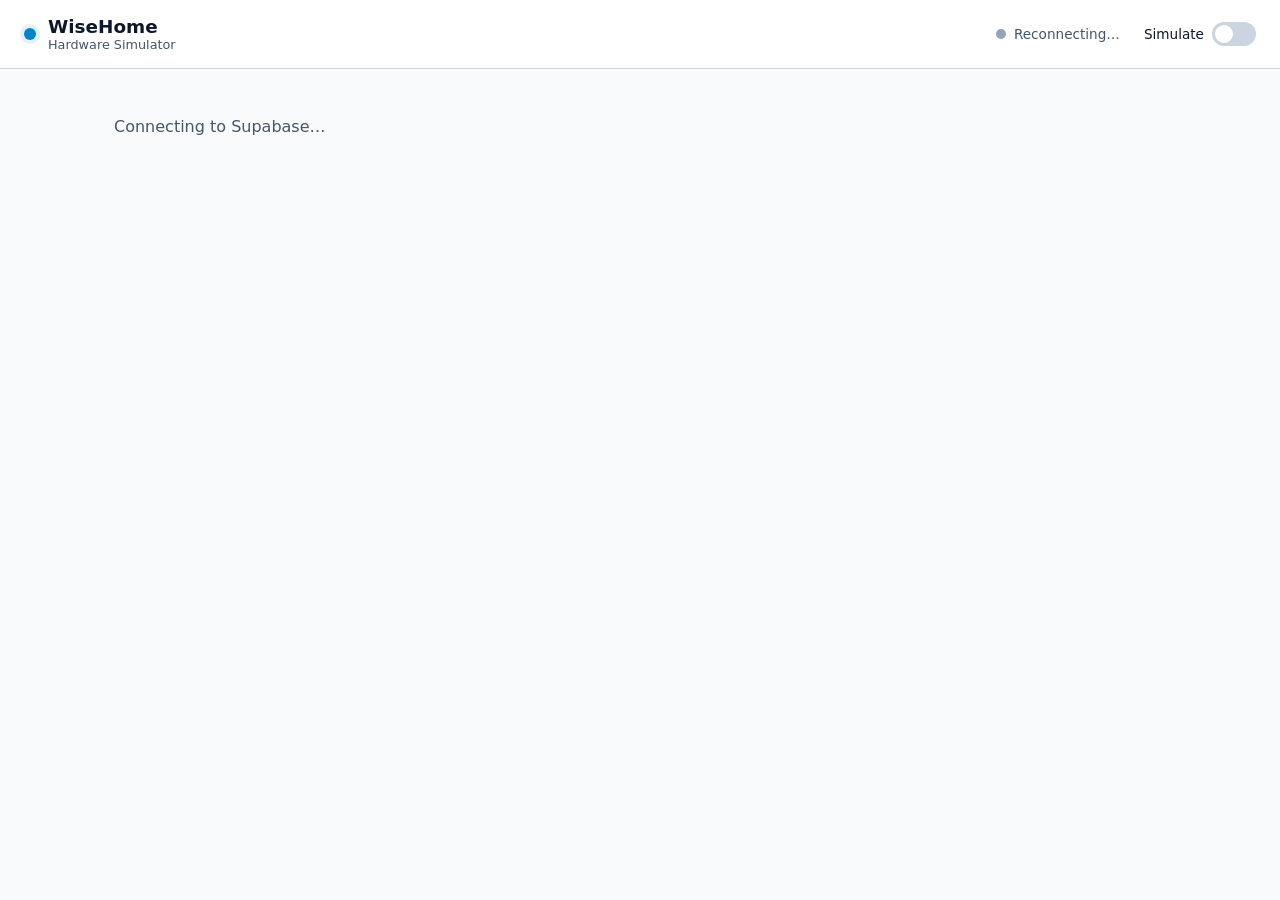
<file: index.html>
<!doctype html>
<html lang="en">
<head>
  <meta charset="utf-8" />
  <title>WiseHome</title>
  <!-- GitHub Pages serves this repo from the root, but the only thing worth
       opening in a browser is the hardware simulator. Redirect rather than
       leaving visitors on a bare directory listing. -->
  <meta http-equiv="refresh" content="0; url=web-simulator/" />
  <link rel="canonical" href="web-simulator/" />
</head>
<body>
  <p>Redirecting to the <a href="web-simulator/">WiseHome hardware simulator</a>…</p>
</body>
</html>
</file>
<file: web-simulator/style.css>
/* Palette mirrors the Android app's Color.kt so both clients read as one system. */
:root {
  --primary: #0284c7;
  --primary-container: #e0f2fe;
  --background: #f8fafc;
  --surface: #ffffff;
  --surface-variant: #e9eef4;
  --on-surface: #0f172a;
  --on-surface-variant: #475569;
  --outline: #cbd5e1;
  --tone-active: #16a34a;
  --tone-idle: #64748b;
  --tone-attention: #b45309;
  --tone-fault: #dc2626;
  --tone-offline: #94a3b8;
  --radius-lg: 16px;
  --radius-md: 10px;
  --space-xs: 4px;
  --space-s: 8px;
  --space-m: 12px;
  --space-l: 16px;
  --space-xl: 24px;
}

@media (prefers-color-scheme: dark) {
  :root {
    --primary: #38bdf8;
    --primary-container: #0b3a52;
    --background: #0b1220;
    --surface: #121b2e;
    --surface-variant: #1e293b;
    --on-surface: #f1f5f9;
    --on-surface-variant: #cbd5e1;
    --outline: #334155;
    --tone-active: #4ade80;
    --tone-idle: #94a3b8;
    --tone-attention: #f59e0b;
    --tone-fault: #f87171;
    --tone-offline: #64748b;
  }
}

* { box-sizing: border-box; }

body {
  font-family: -apple-system, "Segoe UI", Roboto, system-ui, sans-serif;
  margin: 0;
  background: var(--background);
  color: var(--on-surface);
  min-height: 100vh;
}

/* ------------------------------------------------------------------ header */

.app-header {
  position: sticky;
  top: 0;
  z-index: 10;
  display: flex;
  justify-content: space-between;
  align-items: center;
  gap: var(--space-l);
  flex-wrap: wrap;
  padding: var(--space-l) var(--space-xl);
  background: var(--surface);
  border-bottom: 1px solid var(--outline);
}

.brand { display: flex; align-items: center; gap: var(--space-m); }

.brand-dot {
  width: 12px; height: 12px;
  border-radius: 50%;
  background: var(--primary);
  box-shadow: 0 0 0 4px var(--primary-container);
}

.brand h1 { margin: 0; font-size: 1.15rem; font-weight: 600; }
.subtitle { margin: 0; font-size: 0.8rem; color: var(--on-surface-variant); }

.header-right { display: flex; align-items: center; gap: var(--space-xl); }

.connection {
  display: flex; align-items: center; gap: var(--space-s);
  font-size: 0.85rem; color: var(--on-surface-variant);
}

.status-dot { width: 10px; height: 10px; border-radius: 50%; background: var(--tone-offline); }
.status-dot.active { background: var(--tone-active); }
.status-dot.offline { background: var(--tone-offline); }

.switch-field {
  display: flex; align-items: center; gap: var(--space-s);
  font-size: 0.85rem; font-weight: 500; cursor: pointer; user-select: none;
}

.switch { position: relative; display: inline-block; }
.switch input { position: absolute; opacity: 0; width: 44px; height: 24px; margin: 0; cursor: pointer; }
.switch-track {
  position: relative; display: block; width: 44px; height: 24px;
  border-radius: 999px; background: var(--outline);
  transition: background 150ms ease;
}
/* Inset with top/left, not margin: the track has no padding or border, so a
   margin on the thumb collapses through it — the thumb ends up flush with the
   track's top edge and the track itself gets pushed 3px down in the header. */
.switch-thumb {
  position: absolute; top: 3px; left: 3px; width: 18px; height: 18px;
  border-radius: 50%; background: var(--surface);
  transition: transform 150ms ease;
}
.switch input:checked + .switch-track { background: var(--primary); }
.switch input:checked + .switch-track .switch-thumb { transform: translateX(20px); }

/* -------------------------------------------------------------- floor tabs */

.floor-tabs {
  display: flex; gap: var(--space-s);
  padding: var(--space-l) var(--space-xl) 0;
  max-width: 1100px; margin: 0 auto;
  overflow-x: auto;
}

.floor-tab {
  border: 1px solid var(--outline);
  background: transparent;
  color: var(--on-surface-variant);
  border-radius: 999px;
  padding: var(--space-s) var(--space-l);
  font-size: 0.85rem; font-weight: 600;
  cursor: pointer; white-space: nowrap;
  transition: all 150ms ease;
}

.floor-tab:hover { border-color: var(--primary); }

.floor-tab.is-selected {
  background: var(--primary);
  border-color: var(--primary);
  color: var(--surface);
}

/* ------------------------------------------------------------------- rooms */

.room-list {
  max-width: 1100px; margin: 0 auto;
  padding: var(--space-l) var(--space-xl) var(--space-xl);
  display: flex; flex-direction: column; gap: var(--space-xl);
}

.status-line { color: var(--on-surface-variant); }

.fatal, .empty {
  padding: var(--space-l);
  border-radius: var(--radius-lg);
  background: var(--surface-variant);
  color: var(--on-surface-variant);
  font-size: 0.9rem;
  line-height: 1.5;
}

.fatal {
  border-left: 4px solid var(--tone-fault);
  color: var(--on-surface);
}

.room-header {
  display: flex; align-items: baseline; gap: var(--space-m);
  margin-bottom: var(--space-m);
}

.room-header h2 {
  margin: 0; font-size: 0.95rem; font-weight: 600;
  text-transform: uppercase; letter-spacing: 0.04em;
}

.room-count { font-size: 0.8rem; color: var(--on-surface-variant); }

.device-grid {
  display: grid;
  grid-template-columns: repeat(auto-fill, minmax(268px, 1fr));
  gap: var(--space-m);
  /* Every card in a row is the height of the tallest one. */
  grid-auto-rows: 1fr;
}

/* ------------------------------------------------------------ device cards */

.device-card {
  background: var(--surface-variant);
  border-radius: var(--radius-lg);
  padding: var(--space-l);
  display: flex; flex-direction: column; gap: var(--space-m);
  height: 100%;
}

/* Push the hardware-fault row to the bottom so cards of differing content
   still line their controls up with each other. */
.device-card .fault-row { margin-top: auto; }

.device-card-top {
  display: flex; justify-content: space-between; align-items: flex-start;
  gap: var(--space-s);
}

.device-name { font-weight: 600; font-size: 0.95rem; }
.device-type { font-size: 0.75rem; color: var(--on-surface-variant); }
.device-detail { font-size: 0.8rem; color: var(--on-surface-variant); }

.status-badge {
  font-size: 0.7rem; font-weight: 700; letter-spacing: 0.03em;
  padding: 3px 10px; border-radius: 999px; white-space: nowrap;
}

.status-badge.active     { color: var(--tone-active);     background: color-mix(in srgb, var(--tone-active) 18%, transparent); }
.status-badge.idle       { color: var(--tone-idle);       background: color-mix(in srgb, var(--tone-idle) 18%, transparent); }
.status-badge.attention  { color: var(--tone-attention);  background: color-mix(in srgb, var(--tone-attention) 18%, transparent); }
.status-badge.fault      { color: var(--tone-fault);      background: color-mix(in srgb, var(--tone-fault) 18%, transparent); }
.status-badge.offline    { color: var(--tone-offline);    background: color-mix(in srgb, var(--tone-offline) 18%, transparent); }

/* ---------------------------------------------------------------- controls */

.device-controls { display: flex; flex-direction: column; gap: var(--space-s); }

.btn {
  border: none; border-radius: var(--radius-md);
  padding: 10px var(--space-l);
  min-height: 40px;
  font-size: 0.8rem; font-weight: 600;
  cursor: pointer;
  background: var(--primary); color: var(--surface);
  transition: opacity 120ms ease, transform 120ms ease;
}

.btn:hover:not(:disabled) { opacity: 0.9; }
.btn:active:not(:disabled) { transform: scale(0.97); }
.btn:disabled { opacity: 0.4; cursor: not-allowed; }

.btn-ghost {
  background: transparent;
  color: var(--on-surface-variant);
  border: 1px solid var(--outline);
}

.btn-row { display: flex; gap: var(--space-s); }

.switch-list { display: flex; flex-direction: column; gap: var(--space-s); }

.switch-row {
  display: flex; justify-content: space-between; align-items: center;
  gap: var(--space-s); font-size: 0.85rem;
}

.sensor-controls,
.camera-controls,
.ac-controls,
.power-controls {
  display: flex; flex-direction: column; gap: var(--space-s);
}

.slider { width: 100%; accent-color: var(--primary); }

.reading { font-size: 0.85rem; color: var(--on-surface-variant); font-variant-numeric: tabular-nums; }

.hint { margin: 0; font-size: 0.78rem; color: var(--on-surface-variant); }

.snapshot {
  width: 100%; height: 130px; object-fit: cover;
  border-radius: var(--radius-md);
}

.snapshot-placeholder {
  width: 100%; height: 130px;
  border-radius: var(--radius-md);
  background: var(--surface);
  border: 1px dashed var(--outline);
  display: flex; align-items: center; justify-content: center;
  font-size: 0.8rem; color: var(--on-surface-variant);
}

/* Hardware fault simulation — ERROR / DISCONNECTED can only originate here. */
.fault-row {
  display: flex; align-items: center; gap: var(--space-s);
  padding-top: var(--space-s);
  border-top: 1px dashed var(--outline);
  flex-wrap: wrap;
}

.fault-label {
  font-size: 0.7rem; text-transform: uppercase; letter-spacing: 0.05em;
  color: var(--on-surface-variant); margin-right: auto;
}

.fault-row .btn { padding: 6px var(--space-m); min-height: 32px; font-size: 0.72rem; }

@media (max-width: 560px) {
  .app-header, .floor-tabs, .room-list { padding-left: var(--space-l); padding-right: var(--space-l); }
  .header-right { gap: var(--space-l); }
}
</file>
